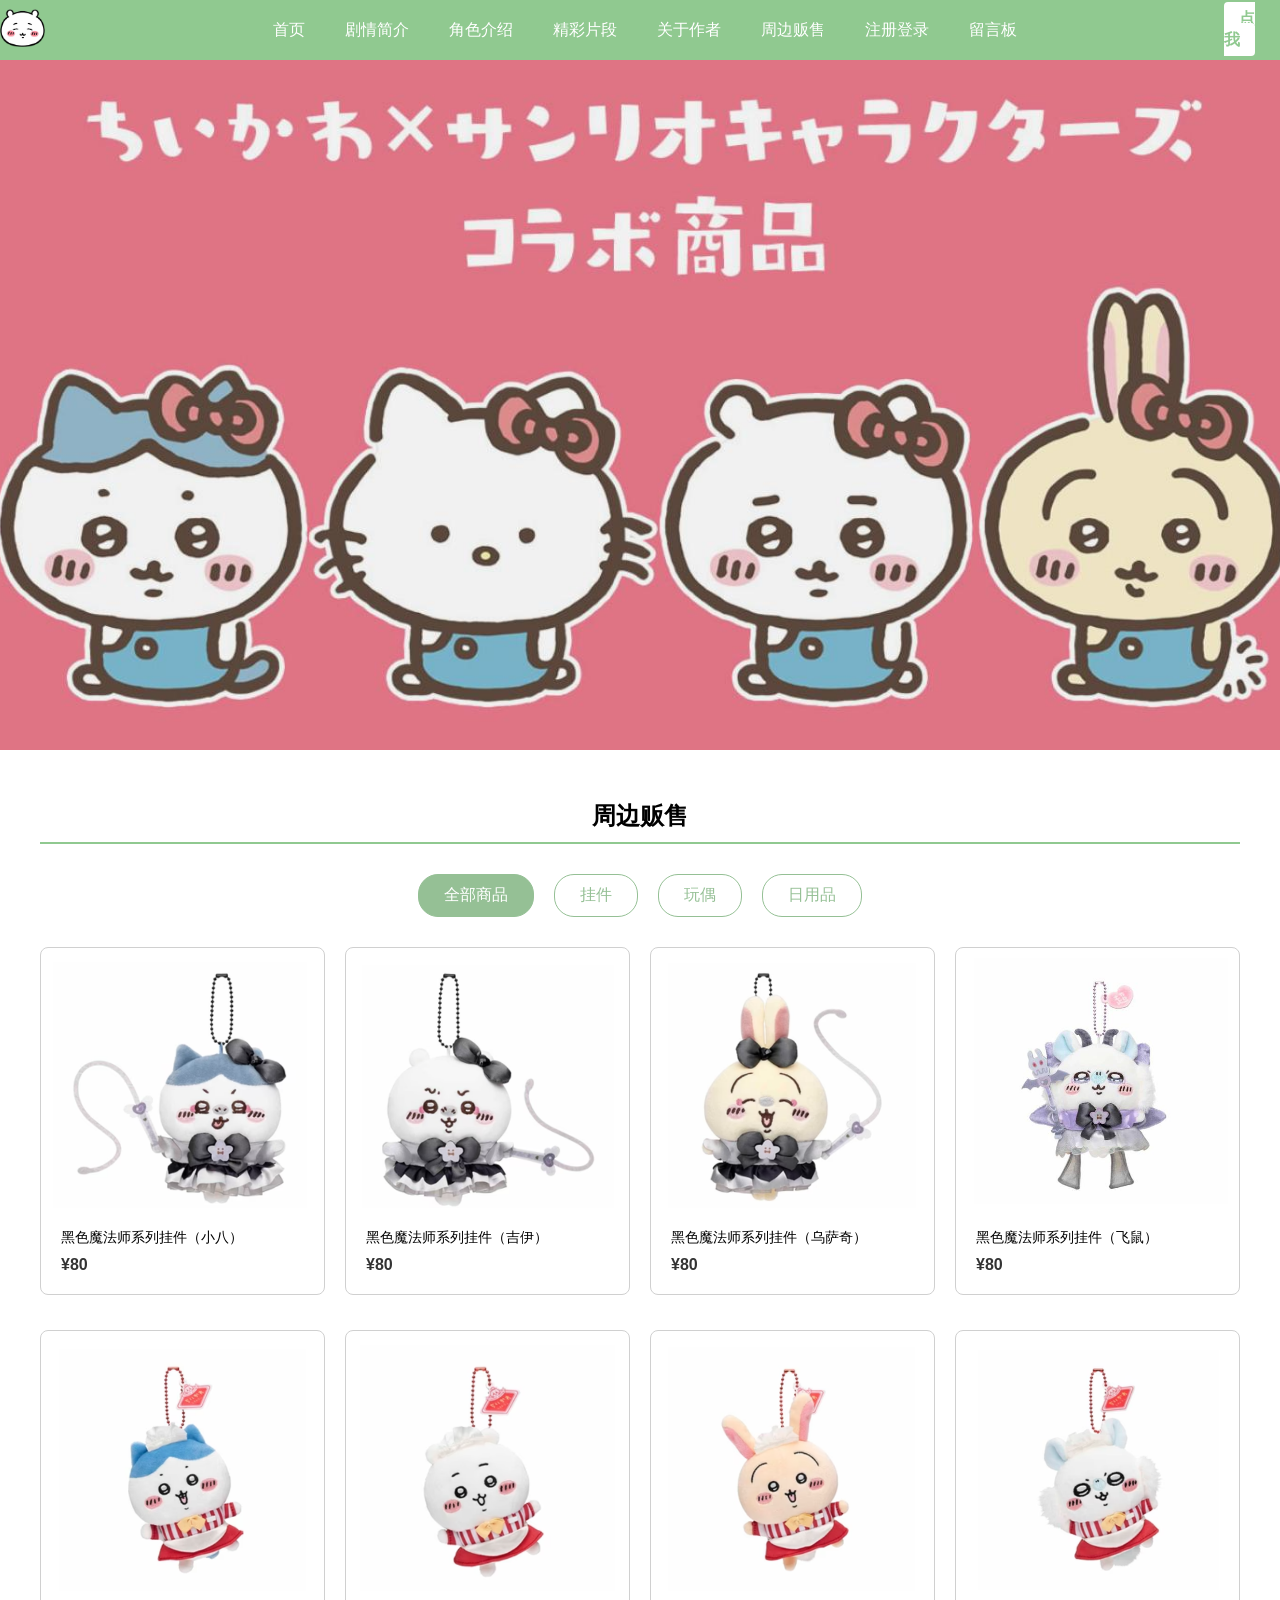
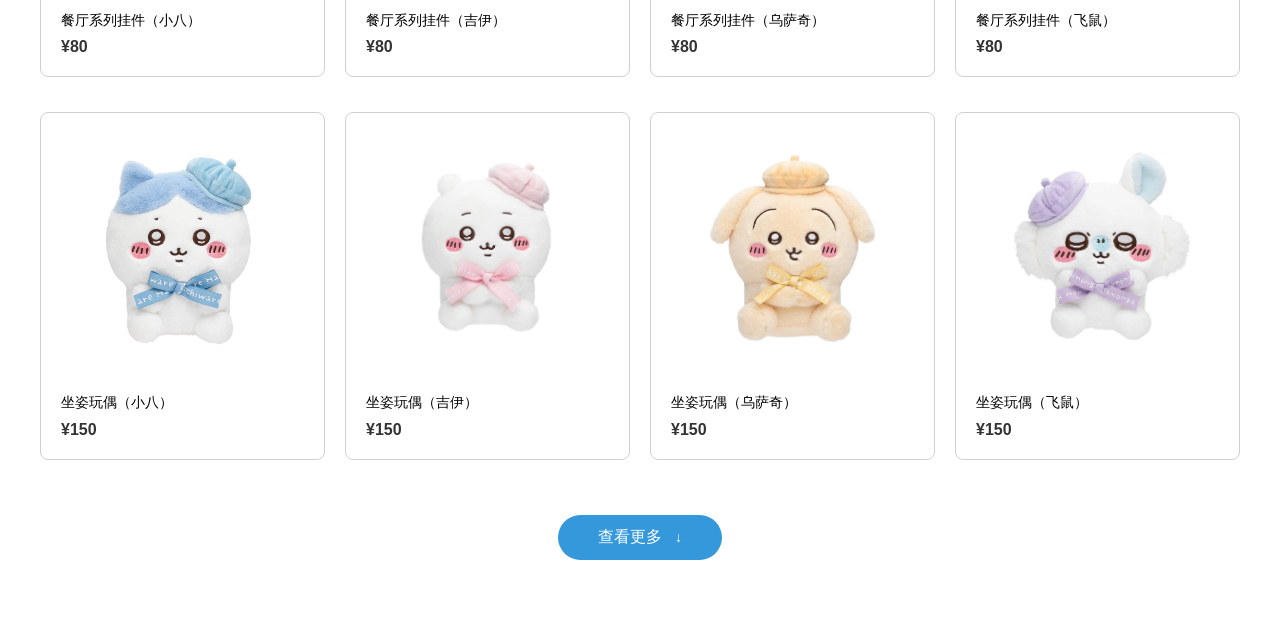
<file: 周边贩售.html>
<!DOCTYPE html>
<html>
<head>
    <meta charset="UTF-8">
    <title>吉伊卡哇</title>
    <link rel="stylesheet" href="css/周边贩售.css">
    <script src="js/周边贩售.js"></script>
</head>
<body>
    <!-- 轮播图 -->
    <div class="slider-container">
        <div class="slider">
            <div class="slide active">
                <img src="images/shopping.jpg" alt="轮播图1">
            </div>
            <div class="slide">
            </div>
            <div class="slide">
            </div>
        </div>
            <span class="slider-dot"></span>
        </div>
    </div>

    <!-- 导航栏 -->
<nav class="nav-bar">
    <div class="nav-logo">
        <a href="index.html">
            <img src="images/logo.png" alt="logo" class="logo-img">
        </a>
    </div>
    <div class="nav-items">
        <a href="index.html" class="nav-item">首页</a>
        <a href="剧情简介.html" class="nav-item">剧情简介</a>
        <a href="角色介绍.html" class="nav-item">角色介绍</a>
        <a href="精彩片段.html" class="nav-item">精彩片段</a>
        <a href="关于作者.html" class="nav-item">关于作者</a>
        <a href="周边贩售.html" class="nav-item">周边贩售</a>
        <a href="注册登录.html" class="nav-item">注册登录</a>
        <a href="留言板.html" class="nav-item">留言板</a>
    </div>
    <div class="nav-button">
        <a href="特效.html" class="special-btn">点我</a>
    </div>
</nav>
    
<div class="recommended">
    <h2 class="title">
        <div class="en-text">周边贩售</div>
    </h2>
    
    <div class="category-tabs">
        <button class="tab-button active" data-category="all">全部商品</button>
        <button class="tab-button" data-category="charm">挂件</button>
        <button class="tab-button" data-category="plush">玩偶</button>
        <button class="tab-button" data-category="daily">日用品</button>
    </div>

   <div class="items-grid" id="itemsGrid">
        <!-- 第一行商品 -->
        <div class="item-card" data-category="charm">
            <div class="item-image">
                <img src="images/plush-1.jpg" alt="吉伊黑装玩偶">
            </div>
            <div class="item-info">
                <div class="item-name">黑色魔法师系列挂件（小八）</div>
                <div class="item-price">¥80</div>
            </div>
        </div>

        <div class="item-card" data-category="charm">
            <div class="item-image">
                <img src="images/plush-2.jpg" alt="吉伊红装玩偶">
            </div>
            <div class="item-info">
                <div class="item-name">黑色魔法师系列挂件（吉伊）</div>
                <div class="item-price">¥80</div>
            </div>
        </div>

        <div class="item-card" data-category="charm">
            <div class="item-image">
                <img src="images/plush-3.jpg" alt="小八黑装玩偶">
            </div>
            <div class="item-info">
                <div class="item-name">黑色魔法师系列挂件（乌萨奇）</div>
                <div class="item-price">¥80</div>
            </div>
        </div>

        <div class="item-card" data-category="charm">
            <div class="item-image">
                <img src="images/plush-4.jpg" alt="吉伊黑装玩偶">
            </div>
            <div class="item-info">
                <div class="item-name">黑色魔法师系列挂件（飞鼠）</div>
                <div class="item-price">¥80</div>
            </div>
        </div>

        <!-- 第二行商品 -->
        <div class="item-card" data-category="charm">
            <div class="item-image">
                <img src="images/plush-5.jpg" alt="吉伊寿司玩偶">
            </div>
            <div class="item-info">
                <div class="item-name">餐厅系列挂件（小八）</div>
                <div class="item-price">¥80</div>
            </div>
        </div>

        <div class="item-card" data-category="charm">
            <div class="item-image">
                <img src="images/plush-6.jpg" alt="吉伊迷你玩偶">
            </div>
            <div class="item-info">
                <div class="item-name">餐厅系列挂件（吉伊）</div>
                <div class="item-price">¥80</div>
            </div>
        </div>

        <div class="item-card" data-category="charm">
            <div class="item-image">
                <img src="images/plush-7.jpg" alt="小八玩偶">
            </div>
            <div class="item-info">
                <div class="item-name">餐厅系列挂件（乌萨奇）</div>
                <div class="item-price">¥80</div>
            </div>
        </div>

        <div class="item-card" data-category="charm">
            <div class="item-image">
                <img src="images/plush-8.jpg" alt="吉伊舞蹈玩偶">
            </div>
            <div class="item-info">
                <div class="item-name">餐厅系列挂件（飞鼠）</div>
                <div class="item-price">¥80</div>
            </div>
        </div>

 <!-- 额外的商品卡片 (默认隐藏) -->
        <div class="item-card hidden" data-category="plush">
            <div class="item-image">
                <img src="images/plush-9.jpg" alt="新商品1">
            </div>
            <div class="item-info">
                <div class="item-name">坐姿玩偶（小八）</div>
                <div class="item-price">¥150</div>
            </div>
        </div>
        
        <div class="item-card hidden" data-category="plush">
            <div class="item-image">
                <img src="images/plush-10.jpg" alt="新商品1">
            </div>
            <div class="item-info">
                <div class="item-name">坐姿玩偶（吉伊）</div>
                <div class="item-price">¥150</div>
            </div>
        </div>

        <div class="item-card hidden" data-category="plush">
            <div class="item-image">
                <img src="images/plush-11.jpg" alt="新商品1">
            </div>
            <div class="item-info">
                <div class="item-name">坐姿玩偶（乌萨奇）</div>
                <div class="item-price">¥150</div>
            </div>
        </div>

        <div class="item-card hidden" data-category="plush">
            <div class="item-image">
                <img src="images/plush-12.jpg" alt="新商品1">
            </div>
            <div class="item-info">
                <div class="item-name">坐姿玩偶（飞鼠）</div>
                <div class="item-price">¥150</div>
            </div>
        </div>

        <div class="item-card hidden" data-category="plush">
            <div class="item-image">
                <img src="images/plush-13.jpg" alt="新商品1">
            </div>
            <div class="item-info">
                <div class="item-name">站姿玩偶（水獭）</div>
                <div class="item-price">¥150</div>
            </div>
        </div>

        <div class="item-card hidden" data-category="plush">
            <div class="item-image">
                <img src="images/plush-14.jpg" alt="新商品1">
            </div>
            <div class="item-info">
                <div class="item-name">圣诞坐姿玩偶（小八）</div>
                <div class="item-price">¥200</div>
            </div>
        </div>

        <div class="item-card hidden" data-category="plush">
            <div class="item-image">
                <img src="images/plush-15.jpg" alt="新商品1">
            </div>
            <div class="item-info">
                <div class="item-name">圣诞坐姿玩偶（吉伊）</div>
                <div class="item-price">¥200</div>
            </div>
        </div>

        <div class="item-card hidden" data-category="plush">
            <div class="item-image">
                <img src="images/plush-16.jpg" alt="新商品1">
            </div>
            <div class="item-info">
                <div class="item-name">圣诞坐姿玩偶（乌萨奇）</div>
                <div class="item-price">¥200</div>
            </div>
        </div>

        <div class="item-card hidden" data-category="daily">
            <div class="item-image">
                <img src="images/plush-17.jpg" alt="新商品1">
            </div>
            <div class="item-info">
                <div class="item-name">木夹</div>
                <div class="item-price">¥20</div>
            </div>
        </div>

        <div class="item-card hidden" data-category="daily">
            <div class="item-image">
                <img src="images/plush-18.jpg" alt="新商品1">
            </div>
            <div class="item-info">
                <div class="item-name">饭盒</div>
                <div class="item-price">¥40</div>
            </div>
        </div>

        <div class="item-card hidden" data-category="daily">
            <div class="item-image">
                <img src="images/plush-19.jpg" alt="新商品1">
            </div>
            <div class="item-info">
                <div class="item-name">钥匙扣</div>
                <div class="item-price">¥30</div>
            </div>
        </div>

        <div class="item-card hidden" data-category="daily">
            <div class="item-image">
                <img src="images/plush-20.jpg" alt="新商品1">
            </div>
            <div class="item-info">
                <div class="item-name">贴纸</div>
                <div class="item-price">¥10</div>
            </div>
        </div>

        <div class="item-card hidden" data-category="daily">
            <div class="item-image">
                <img src="images/plush-21.jpg" alt="新商品1">
            </div>
            <div class="item-info">
                <div class="item-name">便签本</div>
                <div class="item-price">¥20</div>
            </div>
        </div>

        <div class="item-card hidden" data-category="daily">
            <div class="item-image">
                <img src="images/plush-22.jpg" alt="新商品1">
            </div>
            <div class="item-info">
                <div class="item-name">餐具</div>
                <div class="item-price">¥30</div>
            </div>
        </div>

        <div class="item-card hidden" data-category="daily">
            <div class="item-image">
                <img src="images/plush-23.jpg" alt="新商品1">
            </div>
            <div class="item-info">
                <div class="item-name">杯垫</div>
                <div class="item-price">¥10</div>
            </div>
        </div>

        <div class="item-card hidden" data-category="daily">
            <div class="item-image">
                <img src="images/plush-24.jpg" alt="新商品1">
            </div>
            <div class="item-info">
                <div class="item-name">UNO联名卡牌</div>
                <div class="item-price">¥50</div>
            </div>
        </div>
        <!-- 可以继续添加更多隐藏的商品卡片 -->
    </div>

<!-- 修改按钮部分 -->
<div class="button-container">
    <button id="loadMoreBtn" class="action-button" onclick="loadMore()">
        <span class="button-text">查看更多</span>
        <span class="icon">↓</span>
    </button>
    <button id="collapseBtn" class="action-button hidden" onclick="collapseItems()">
        <span class="button-text">收起</span>
        <span class="icon">↑</span>
    </button>
</div>
</body>
</html>
</file>
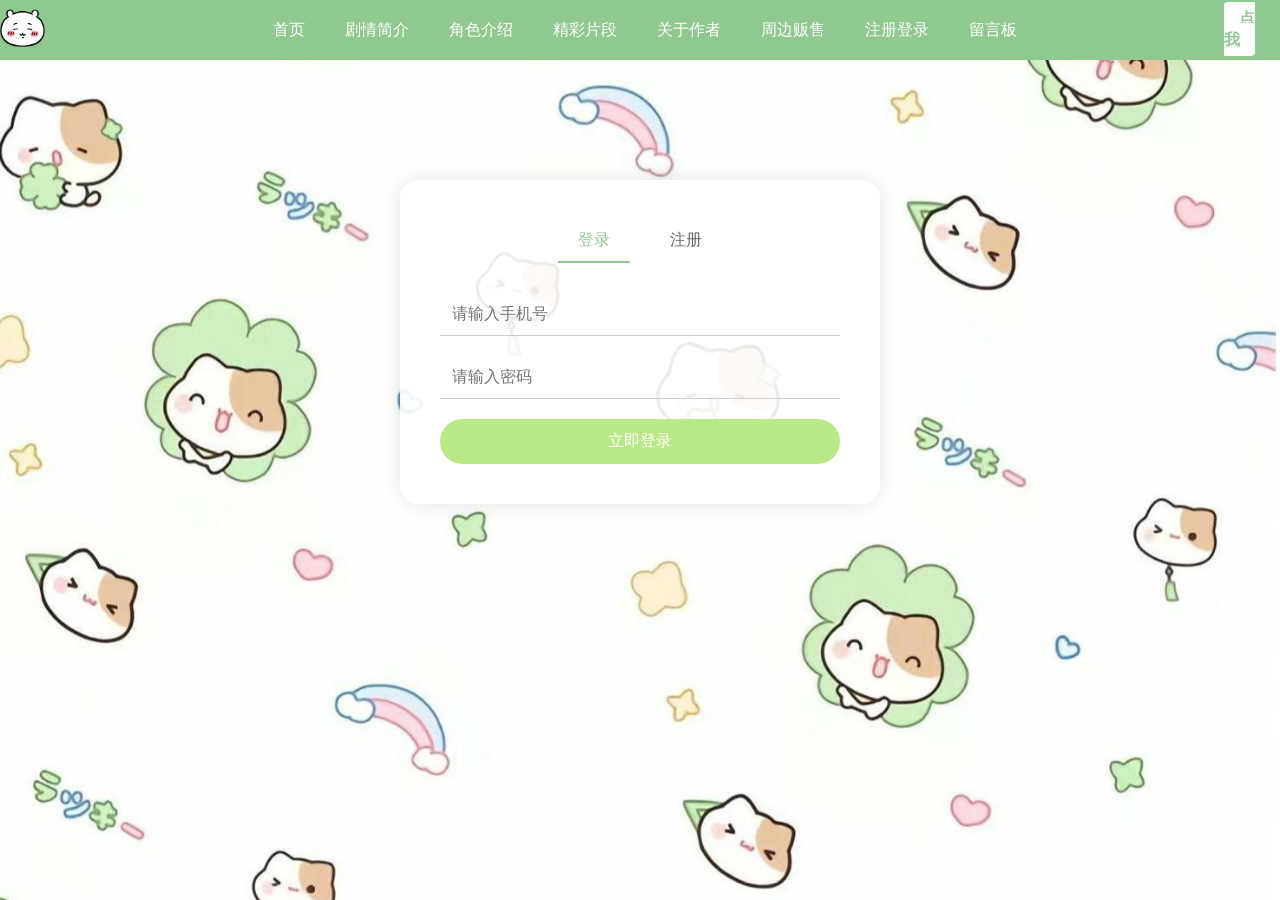
<file: 注册登录.html>
<!DOCTYPE html>
<html>
<head>
    <meta charset="UTF-8">
    <title>吉伊卡哇</title>
    <link rel="stylesheet" href="css/注册登录.css">
    <script src="js/注册登录.js"></script>
</head>
<body>

    <!-- 导航栏 -->
<nav class="nav-bar">
    <div class="nav-logo">
        <a href="index.html">
            <img src="images/logo.png" alt="logo" class="logo-img">
        </a>
    </div>
    <div class="nav-items">
        <a href="index.html" class="nav-item">首页</a>
        <a href="剧情简介.html" class="nav-item">剧情简介</a>
        <a href="角色介绍.html" class="nav-item">角色介绍</a>
        <a href="精彩片段.html" class="nav-item">精彩片段</a>
        <a href="关于作者.html" class="nav-item">关于作者</a>
        <a href="周边贩售.html" class="nav-item">周边贩售</a>
        <a href="注册登录.html" class="nav-item">注册登录</a>
        <a href="留言板.html" class="nav-item">留言板</a>
    </div>
    <div class="nav-button">
        <a href="特效.html" class="special-btn">点我</a>
    </div>
</nav>

<div style="
    position: fixed;
    top: 0;
    left: 0;
    width: 100%;
    height: 100%;
    background-image: url('images/bg.jpg');
    background-size: cover;
    background-position: center;
    background-repeat: no-repeat;
    z-index: -1;">
</div>

<div class="login-container">
    <div class="background-selector">
        <div class="bg-option active" data-bg="images/background.jpg"></div>
    </div>

    <div class="tab-container">
        <div class="tab" id="loginTab">登录</div>
        <div class="tab" id="registerTab">注册</div>
    </div>

    <form id="loginForm">
        <div class="form-group">
            <input type="text" placeholder="请输入手机号">
        </div>
        <div class="form-group">
            <input type="password" placeholder="请输入密码">
        </div>
        <button type="submit" class="submit-btn">立即登录</button>
    </form>

    <form id="registerForm" style="display: none;">
        <div class="form-group">
            <input type="text" placeholder="请输入手机号">
            <button type="button" class="verify-btn" id="verifyBtn">
			    <span class="btn-text">获取验证码</span>
                <span class="countdown" style="display: none;"></span>
            </button>
        </div>
        <div class="form-group">
            <input type="text" placeholder="请输入验证码">
        </div>
        <div class="form-group">
            <input type="password" placeholder="请输入密码">
        </div>
        <div class="form-group">
            <input type="password" placeholder="请确认密码">
        </div>
        <button type="submit" class="submit-btn">立即注册</button>
    </form>
    </div>
</div>
</body>
</html>
</file>
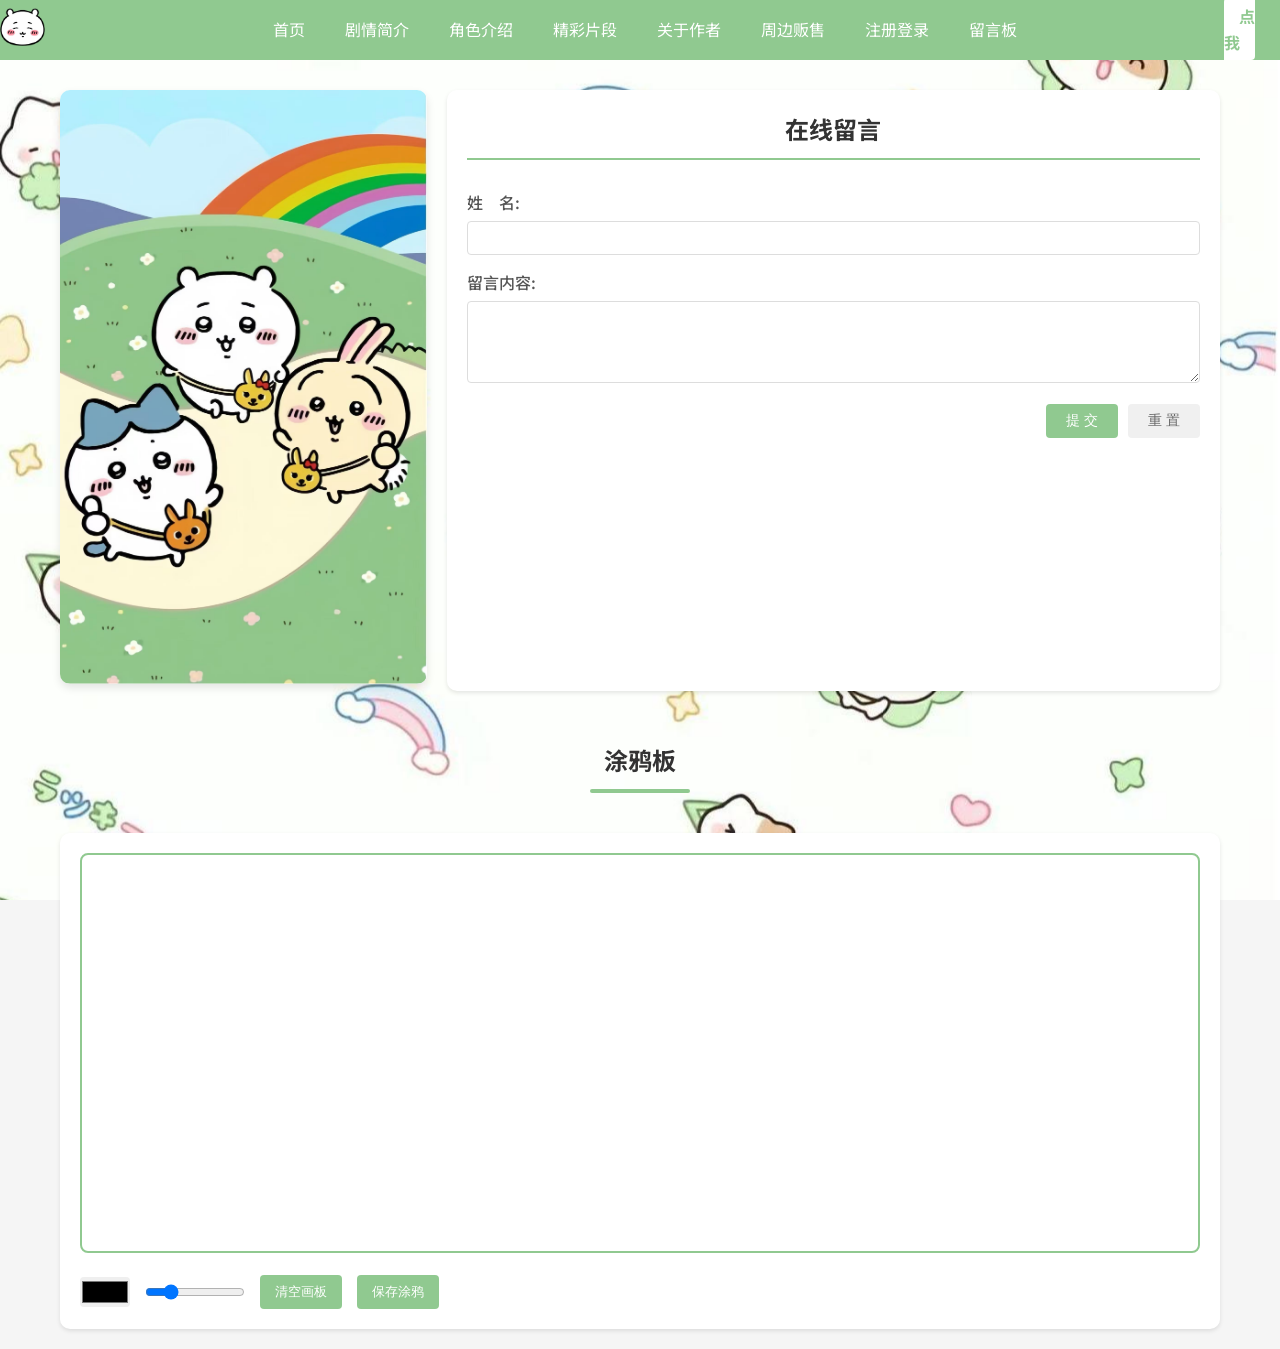
<file: 留言板.html>
<!DOCTYPE html>
<html>
<head>
    <meta charset="UTF-8">
    <meta name="viewport" content="width=device-width, initial-scale=1.0">
    <title>吉伊卡哇</title>
    <link rel="stylesheet" href="css/留言板.css">
    <script src="js/留言板.js"></script>
    <link href="https://fonts.googleapis.com/css2?family=Noto+Sans+SC:wght@400;500;700&display=swap" rel="stylesheet">
</head>
<body>

    <!-- 导航栏 -->
<nav class="nav-bar">
    <div class="nav-logo">
        <a href="index.html">
            <img src="images/logo.png" alt="logo" class="logo-img">
        </a>
    </div>
    <div class="nav-items">
        <a href="index.html" class="nav-item">首页</a>
        <a href="剧情简介.html" class="nav-item">剧情简介</a>
        <a href="角色介绍.html" class="nav-item">角色介绍</a>
        <a href="精彩片段.html" class="nav-item">精彩片段</a>
        <a href="关于作者.html" class="nav-item">关于作者</a>
        <a href="周边贩售.html" class="nav-item">周边贩售</a>
        <a href="注册登录.html" class="nav-item">注册登录</a>
        <a href="留言板.html" class="nav-item">留言板</a>
    </div>
    <div class="nav-button">
        <a href="特效.html" class="special-btn">点我</a>
    </div>
</nav>

<div style="
    position: fixed;
    top: 0;
    left: 0;
    width: 100%;
    height: 100%;
    background-image: url('images/bg.jpg');
    background-size: cover;
    background-position: center;
    background-repeat: no-repeat;
    z-index: -1;">
</div>

<div class="page-container">
    <!-- 左侧海报部分 -->
    <div class="poster-section">
        <img src="images/海报.jpg" alt="温馨海报" class="poster-image">
    </div>

    <!-- 右侧留言板部分 -->
    <div class="container">
        <h1 class="title">在线留言</h1>
        
        <div class="message-board">
            <!-- 留言列表 -->
            <div id="messageList" class="messages">
                <!-- 留言将通过 JavaScript 动态添加 -->
            </div>

            <!-- 留言表单 -->
            <form class="message-form" id="messageForm" onsubmit="submitMessage(event)">
                <div class="form-group">
                    <label for="name">姓　名:</label>
                    <input type="text" id="name" name="name" required>
                </div>

                <div class="form-group">
                    <label for="content">留言内容:</label>
                    <textarea id="content" name="content" rows="4" required></textarea>
                </div>

                <div class="button-group">
                    <button type="submit" class="submit-btn">提 交</button>
                    <button type="reset" class="reset-btn">重 置</button>
                </div>
            </form>
        </div>
    </div>

<div class="section-title">涂鸦板</div>
<div class="drawing-board-container">
    <canvas id="drawingBoard"></canvas>
    <div class="drawing-tools">
        <input type="color" id="colorPicker" value="#000000">
        <input type="range" id="brushSize" min="1" max="20" value="5">
        <button id="clearCanvas" class="tool-btn">清空画板</button>
        <button id="saveCanvas" class="tool-btn">保存涂鸦</button>
    </div>
</div>
</body>
</html>
</file>
<file: css/周边贩售.css>
/* ������ʽ */
body {
    margin: 0;
    padding: 0;
    font-family: Arial, sans-serif;
}

/* ��������ʽ */
.nav-bar {
    position: fixed;
    top: 0;
    left: 0;
    right: 0;
    width: 100%;
    height: 60px;  /* �̶��������߶� */
    background-color: #90c990;
    z-index: 1000;
    display: flex;  /* ʹ��flex���� */
    justify-content: center;  /* ˮƽ���� */
    align-items: center;  /* ��ֱ���� */
}

.nav-logo {
    height: 50px;  /* ����logo�����߶� */
    width: 50px;   /* ����logo�������� */
    margin-right: 20px;  /* �뵼����Ŀ���ּ�� */
    display: flex;
    align-items: center;
}

/* logoͼƬ��ʽ */
.logo-img {
    height: 100%;  /* ��������߶� */
    width: 100%;   /* ����������� */
    object-fit: contain;  /* ����ͼƬ���� */
}

/* ������Ŀ���� */
.nav-items {
    display: flex;
    justify-content: center;
    align-items: center;
    height: 100%;
    max-width: 1200px;  /* ���������� */
    width: 100%;
}
/* ������Ŀ��ʽ */
.nav-item {
    color: #fff;
    text-decoration: none;
    padding: 0 20px;
    height: 100%;
    display: flex;
    align-items: center;
    justify-content: center;
    font-size: 16px;
    transition: background-color 0.3s;
}

.nav-item:hover {
    background-color: rgba(255, 255, 255, 0.1);
}

.special-btn {
    padding: 8px 15px;
    background-color: white;
    color: #90c990;
    border: none;
    border-radius: 4px;
    text-decoration: none;
    font-weight: bold;
    cursor: pointer;
    transition: background-color 0.3s, transform 0.3s;
}

.special-btn:hover {
    background-color: #f0f0f0;
    transform: scale(1.05);
}

/* Ϊ�˷�ֹ���ݱ��̶��������ڵ��������������������ϱ߾� */
.main-content {
    margin-top: 60px;  /* ���ݵ������߶ȵ�����������Ҫ����������ֵ */
    padding-top: 20px;
}

/* �ֲ�ͼ��ʽ */
.slider-container {
    width: 100%;
    height: 700px;
    position: relative;
    overflow: hidden;
	margin-top: 50px;
}

.slider {
    width: 100%;
    height: 100%;
    position: relative;
}

.slide {
    position: absolute;
    width: 100%;
    height: 100%;
    opacity: 0;
    transition: opacity 0.5s ease-in-out;
}

.slide.active {
    opacity: 1;
}

.slide img {
    width: 100%;
    height: 100%;
    object-fit: cover;
}

/* �ֲ�ͼ���ư�ť */
.slider-buttons {
    position: absolute;
    bottom: 20px;
    left: 50%;
    transform: translateX(-50%);
    z-index: 10;
}

.slider-dot {
    width: 12px;
    height: 12px;
    border-radius: 50%;
    background: rgba(255, 255, 255, 0.5);
    margin: 0 5px;
    cursor: pointer;
    display: inline-block;
}

.slider-dot.active {
    background: #fff;
}

/* ��ͷ��ť��ʽ */
.slider-arrow {
    position: absolute;
    top: 50%;
    transform: translateY(-50%);
    width: 40px;
    height: 40px;
    background-color: rgba(0, 0, 0, 0.3);
    color: white;
    font-size: 24px;
    display: flex;
    align-items: center;
    justify-content: center;
    cursor: pointer;
    z-index: 10;
    border-radius: 50%;
    transition: all 0.3s ease;
}

.slider-arrow:hover {
    background-color: rgba(0, 0, 0, 0.6);
}

.slider-arrow.prev {
    left: 20px;
}

.slider-arrow.next {
    right: 20px;
}

/* ��С��Ļ�����ؼ�ͷ */
@media (max-width: 768px) {
    .slider-arrow {
        display: none;
    }
}

/* ����������ʽ */
.content {
    width: 80%;
    padding: 20px 0;
}
.recommended {
	max-width: 1200px;
    margin: 0 auto;
    padding: 40px 20px;
}

.title {
    text-align: center;
    margin-bottom: 40px;
    border-bottom: 2px solid #90c990;
    padding: 10px 0;
    margin: 0px 0;
}

.en-text {
    font-size: 24px;
    font-weight: bold;
}

.items-grid {
    display: grid;
    grid-template-columns: repeat(auto-fill, minmax(250px, 1fr));
    gap: 20px;
    margin-bottom: 40px;
}

/* �޸���Ʒ��Ƭ����ʽ */
.item-card {
    border: 1px solid #d0d0d0;  /* ���Ӻ�ɫϸ�߿� */
    border-radius: 8px;      /* ����Բ�� */
    padding: 10px;
    transition: transform 0.2s, box-shadow 0.2s;
    background-color: #fff;  /* ȷ������Ϊ��ɫ */
    margin-bottom: 15px;     /* ���ӵײ���� */
}

/* ��ͣЧ�� */
.item-card:hover {
    transform: translateY(-5px);
    box-shadow: 0 4px 10px rgba(0,0,0,0.2);  /* ������ӰЧ�� */
}

/* ȷ��ͼƬ���ᳬ����Ƭ�߿� */
.item-image img {
    width: 100%;
    height: auto;
    border-radius: 4px;
    display: block;  /* ����ͼƬ�ײ����ܵĿ�϶ */
}

.item-image {
    width: 100%;
    height: 250px;  /* ���ù̶��߶� */
    margin-bottom: 10px;
    overflow: hidden;  /* ��ֹͼƬ��� */
}

.item-info {
    padding: 10px;
}

.item-name {
    font-size: 14px;
    margin-bottom: 8px;
    line-height: 1.4;
}

.item-price {
    font-size: 16px;
    font-weight: bold;
    color: #333;
}

/* ����ѡ���ʽ */
.category-tabs {
    display: flex;
    justify-content: center;
    gap: 20px;
    margin: 30px 0;
}

.tab-button {
    padding: 10px 25px;
    border: 1px solid #95c095;
    background: white;
    color: #95c095;
    border-radius: 20px;
    cursor: pointer;
    transition: all 0.3s ease;
    font-size: 16px;
}

.tab-button:hover {
    background: #e8f3e8;
}

.tab-button.active {
    background: #95c095;
    color: white;
}

/* ��Ʒ��Ƭ���ɶ��� */
.item-card {
    transition: opacity 0.3s ease, transform 0.3s ease;
}

.item-card.hidden {
    display: none;
}

.item-card.fade {
    opacity: 0;
    transform: translateY(20px);
}

/* �滻ԭ���� more-button �����ʽ */
.button-container {
    text-align: center;
    margin: 30px 0;
}

.action-button {
    background-color: #3498db;
    color: white;
    border: none;
    padding: 12px 40px;
    border-radius: 25px;
    font-size: 16px;
    cursor: pointer;
    transition: all 0.3s ease;
    display: flex;
    align-items: center;
    justify-content: center;
    margin: 0 auto;
}

.action-button:hover {
    background-color: #2980b9;
}

.action-button .icon {
    margin-left: 8px;
    font-size: 14px;
}

.button-text {
    margin-right: 5px;
}

.hidden {
    display: none;
}

/* ���𶯻� */
.fade-out {
    animation: fadeOut 0.5s ease-out;
}

@keyframes fadeOut {
    from {
        opacity: 1;
        transform: translateY(0);
    }
    to {
        opacity: 0;
        transform: translateY(20px);
    }
}

/* չ������ */
.fade-in {
    animation: fadeIn 0.5s ease-in;
}

@keyframes fadeIn {
    from {
        opacity: 0;
        transform: translateY(20px);
    }
    to {
        opacity: 1;
        transform: translateY(0);
    }
}

/* �����е�CSS������������ʽ */
.hidden {
    display: none;
}

.fade-in {
    animation: fadeIn 0.5s ease-in;
}

@keyframes fadeIn {
    from {
        opacity: 0;
        transform: translateY(20px);
    }
    to {
        opacity: 1;
        transform: translateY(0);
    }
}

/* ��û�и�����Ʒʱ�����ذ�ť */
.more-button.hidden {
    display: none;
}
</file>
<file: css/注册登录.css>
/* ������ʽ */
body {
    margin: 0;
    padding: 0;
    font-family: Arial, sans-serif;
    min-height: 100vh;
    display: flex;
    flex-direction: column;
    background-color: #e8f4e8;  /* ��������ɫ��Ϊ���� */
    background-repeat: no-repeat;  /* ���ظ� */
    background-size: cover;        /* ������������ */
    background-position: center;   /* ������ʾ */
    background-attachment: fixed;  /* �̶�����������ʱ���� */
    min-height: 100vh;
}

/* ��������ʽ */
.nav-bar {
    position: fixed;
    top: 0;
    left: 0;
    right: 0;
    width: 100%;
    height: 60px;  /* �̶��������߶� */
    background-color: #90c990;
    z-index: 1000;
    display: flex;  /* ʹ��flex���� */
    justify-content: center;  /* ˮƽ���� */
    align-items: center;  /* ��ֱ���� */
}

.nav-logo {
    height: 50px;  /* ����logo�����߶� */
    width: 50px;   /* ����logo�������� */
    margin-right: 20px;  /* �뵼����Ŀ���ּ�� */
    display: flex;
    align-items: center;
}

/* logoͼƬ��ʽ */
.logo-img {
    height: 100%;  /* ��������߶� */
    width: 100%;   /* ����������� */
    object-fit: contain;  /* ����ͼƬ���� */
}

/* ������Ŀ���� */
.nav-items {
    display: flex;
    justify-content: center;
    align-items: center;
    height: 100%;
    max-width: 1200px;  /* ���������� */
    width: 100%;
}
/* ������Ŀ��ʽ */
.nav-item {
    color: #fff;
    text-decoration: none;
    padding: 0 20px;
    height: 100%;
    display: flex;
    align-items: center;
    justify-content: center;
    font-size: 16px;
    transition: background-color 0.3s;
}

.nav-item:hover {
    background-color: rgba(255, 255, 255, 0.1);
}

.special-btn {
    padding: 8px 15px;
    background-color: white;
    color: #90c990;
    border: none;
    border-radius: 4px;
    text-decoration: none;
    font-weight: bold;
    cursor: pointer;
    transition: background-color 0.3s, transform 0.3s;
}

.special-btn:hover {
    background-color: #f0f0f0;
    transform: scale(1.05);
}

/* Ϊ�˷�ֹ���ݱ��̶��������ڵ��������������������ϱ߾� */
.main-content {
    margin-top: 60px;  /* ���ݵ������߶ȵ�����������Ҫ����������ֵ */
    padding-top: 20px;
}

/* ����������ʽ */
.content {
    width: 80%;
    margin: 0 auto;
    padding: 20px 0;
}

/* ��¼ע�������ʽ */
.login-container {
    background-color: rgba(255, 255, 255, 0.9);
    padding: 40px;
    border-radius: 20px;
    box-shadow: 0 0 20px rgba(0, 0, 0, 0.1);
    width: 100%;
    max-width: 400px;
    position: relative;
    margin: 100px auto;
	top: 80px;
}

.tab-container {
    display: flex;
    justify-content: center;
    margin-bottom: 30px;
}

.tab {
    padding: 10px 20px;
    cursor: pointer;
    color: #666;
    border-bottom: 2px solid transparent;
    margin: 0 10px;
    transition: all 0.3s ease;
}

.tab:hover {
    color: #90c990;
}

.tab.active {
    color: #90c990;
    border-bottom: 2px solid #90c990;
}

.form-group {
    margin-bottom: 20px;
    position: relative;
}

.form-group input {
    width: 100%;
    padding: 12px;
    border: none;
    border-bottom: 1px solid #ccc;
    background: transparent;
    font-size: 16px;
    outline: none;
    box-sizing: border-box;
}

.form-group input:focus {
    border-bottom: 2px solid #90c990;
}

.form-group input[type="text"] {
    padding-right: 100px;
}

/* ��֤�밴ť��ʽ */
.verify-btn {
    position: absolute;
    right: 0;
    top: 50%;
    transform: translateY(-50%);
    padding: 6px 12px;
    background-color: #90c990;
    color: white;
    border: none;
    border-radius: 15px;
    cursor: pointer;
    font-size: 14px;
    transition: background-color 0.3s;
    min-width: 90px;  /* ������С���� */
    text-align: center;
}

.verify-btn:hover {
    background-color: #7ab07a;
}

.verify-btn.disabled {
    background-color: #ccc;
    cursor: not-allowed;
}

/* ��ť�ı��͵���ʱ��ʽ */
.btn-text, .countdown {
    display: inline-block;
    width: 100%;
    text-align: center;
}

.submit-btn {
    width: 100%;
    padding: 12px;
    background-color: #b8e986;
    border: none;
    border-radius: 25px;
    color: #fff;
    font-size: 16px;
    cursor: pointer;
    transition: background-color 0.3s;
}

.submit-btn:hover {
    background-color: #90c990;
}

.character-container {
    display: flex;
    justify-content: center;
    gap: 10px;
    position: absolute;
    bottom: -60px;
    left: 0;
    right: 0;
}
</file>
<file: css/留言板.css>
/* ������ʽ */
body {
    margin: 0;
    padding: 0;
    font-family: Arial, sans-serif;
    min-height: 100vh;
    display: flex;
    flex-direction: column;
    background-color: #e8f4e8;  /* ��������ɫ��Ϊ���� */
    background-repeat: repeat;  /* ���ظ� */
    background-size: cover;        /* ������������ */
    background-position: center;   /* ������ʾ */
    min-height: 100vh;
}

/* ��������ʽ */
.nav-bar {
    position: fixed;
    top: 0;
    left: 0;
    right: 0;
    width: 100%;
    height: 60px;  /* �̶��������߶� */
    background-color: #90c990;
    z-index: 1000;
    display: flex;  /* ʹ��flex���� */
    justify-content: center;  /* ˮƽ���� */
    align-items: center;  /* ��ֱ���� */
}

.nav-logo {
    height: 50px;  /* ����logo�����߶� */
    width: 50px;   /* ����logo�������� */
    margin-right: 20px;  /* �뵼����Ŀ���ּ�� */
    display: flex;
    align-items: center;
}

/* logoͼƬ��ʽ */
.logo-img {
    height: 100%;  /* ��������߶� */
    width: 100%;   /* ����������� */
    object-fit: contain;  /* ����ͼƬ���� */
}

/* ������Ŀ���� */
.nav-items {
    display: flex;
    justify-content: center;
    align-items: center;
    height: 100%;
    max-width: 1200px;  /* ���������� */
    width: 100%;
}

/* ������Ŀ��ʽ */
.nav-item {
    color: #fff;
    text-decoration: none;
    padding: 0 20px;
    height: 100%;
    display: flex;
    align-items: center;
    justify-content: center;
    font-size: 16px;
    transition: background-color 0.3s;
}

.nav-item:hover {
    background-color: rgba(255, 255, 255, 0.1);
}

.special-btn {
    padding: 6px 15px;
    background-color: white;
    color: #90c990;
    border: none;
    border-radius: 4px;
    text-decoration: none;
    font-weight: bold;
    cursor: pointer;
    transition: background-color 0.3s, transform 0.3s;
}

.special-btn:hover {
    background-color: #f0f0f0;
    transform: scale(1.05);
}

/* Ϊ�˷�ֹ���ݱ��̶��������ڵ��������������������ϱ߾� */
.main-content {
    margin-top: 60px;  /* ���ݵ������߶ȵ�����������Ҫ����������ֵ */
    padding-top: 20px;
}

/* ����������ʽ */
.content {
    width: 80%;
    margin: 0 auto;
    padding: 20px 0;
}

* {
    margin: 0;
    padding: 0;
    box-sizing: border-box;
}

body {
    font-family: 'Noto Sans SC', sans-serif;
    background-color: #f5f5f5;
    color: #333;
    line-height: 1.6;
}

.page-container {
    max-width: 1200px;
    margin: 0 auto;
    padding: 20px;
    display: flex;
    flex-wrap: wrap;
    gap: 20px;
}

/* �������� */
.poster-section {
    flex: 1;
    min-width: 300px;
    margin-top: 70px;
}

.poster-image {
    width: 100%;
    max-width: 400px;
    border-radius: 10px;
    box-shadow: 0 4px 8px rgba(0, 0, 0, 0.1);
}

/* ���԰岿�� */
.container {
    flex: 2;
    min-width: 300px;
    background-color: white;
    padding: 20px;
    border-radius: 10px;
    box-shadow: 0 2px 4px rgba(0, 0, 0, 0.1);
    margin-top: 70px;
}

.title {
    text-align: center;
    margin-bottom: 30px;
    padding-bottom: 10px;
    font-size: 24px;
    border-bottom: 2px solid #90c990;
}

.message-board {
    margin-top: 20px;
}

.messages {
    margin-bottom: 30px;
}

.message {
    background-color: #f8fff8;
    padding: 15px;
    margin-bottom: 15px;
    border-radius: 8px;
    border-left: 4px solid #90c990;
}

.message-header {
    display: flex;
    justify-content: space-between;
    align-items: center;
    margin-bottom: 10px;
    color: #666;
    font-size: 0.9em;
}

.delete-btn {
    background-color: #ff4d4d;
    color: white;
    border: none;
    padding: 5px 10px;
    border-radius: 4px;
    cursor: pointer;
    font-size: 0.8em;
    transition: background-color 0.3s;
}

.delete-btn:hover {
    background-color: #e60000;
}

.form-group {
    margin-bottom: 15px;
}

.form-group label {
    display: block;
    margin-bottom: 5px;
    color: #555;
    font-weight: 500;
}

.form-group input,
.form-group textarea {
    width: 100%;
    padding: 8px 12px;
    border: 1px solid #ddd;
    border-radius: 4px;
    font-size: 14px;
    transition: border-color 0.3s;
}

.form-group input:focus,
.form-group textarea:focus {
    border-color: #90c990;
    outline: none;
}

.button-group {
    display: flex;
    gap: 10px;
    justify-content: flex-end;
}

.submit-btn,
.reset-btn {
    padding: 8px 20px;
    border: none;
    border-radius: 4px;
    cursor: pointer;
    font-size: 14px;
    transition: background-color 0.3s;
}

.submit-btn {
    background-color: #90c990;
    color: white;
}

.reset-btn {
    background-color: #f0f0f0;
    color: #666;
}

.submit-btn:hover {
    background-color: #7ab07a;
}

.reset-btn:hover {
    background-color: #e0e0e0;
}

/* ͼƬǽ���� */
.section-title {
    width: 100%;
    text-align: center;
    font-size: 24px;
    margin: 30px 0 20px;
    font-weight: bold;
    position: relative;
}

.section-title::after {
    content: '';
    display: block;
    width: 100px;
    height: 4px;
    background-color: #90c990;
    margin: 10px auto 0;
    border-radius: 2px;
}

.image-grid {
    width: 100%;
    display: grid;
    grid-template-columns: repeat(auto-fill, minmax(200px, 1fr));
    gap: 15px;
    padding: 20px;
}

.grid-image {
    width: 100%;
    height: 150px;
    object-fit: cover;
    border-radius: 8px;
    cursor: pointer;
    transition: transform 0.3s;
}

.grid-image:hover {
    transform: scale(1.05);
}

/* ͼƬ�鿴�� */
.image-viewer {
    display: none;
    position: fixed;
    top: 0;
    left: 0;
    width: 100%;
    height: 100%;
    background-color: rgba(0, 0, 0, 0.9);
    z-index: 1000;
    justify-content: center;
    align-items: center;
}

.image-viewer img {
    max-width: 90%;
    max-height: 90vh;
    border-radius: 8px;
}

.close-btn {
    position: absolute;
    top: 20px;
    right: 30px;
    color: white;
    font-size: 40px;
    cursor: pointer;
}

/* ��Ӧʽ��� */
@media (max-width: 768px) {
    .page-container {
        flex-direction: column;
    }

    .poster-section {
        text-align: center;
    }

    .image-grid {
        grid-template-columns: repeat(auto-fill, minmax(150px, 1fr));
    }
}

.drawing-board-container {
    width: 100%;
    padding: 20px;
    background: white;
    border-radius: 10px;
    box-shadow: 0 2px 4px rgba(0, 0, 0, 0.1);
}

#drawingBoard {
    width: 100%;
    height: 400px;
    border: 2px solid #90c990;
    border-radius: 8px;
    cursor: crosshair;
}

.drawing-tools {
    margin-top: 15px;
    display: flex;
    gap: 15px;
    align-items: center;
}

#colorPicker {
    width: 50px;
    height: 30px;
    padding: 0;
    border: none;
    border-radius: 4px;
    cursor: pointer;
}

#brushSize {
    width: 100px;
}

.tool-btn {
    padding: 8px 15px;
    background-color: #90c990;
    color: white;
    border: none;
    border-radius: 4px;
    cursor: pointer;
    transition: background-color 0.3s;
}

.tool-btn:hover {
    background-color: #7ab07a;
}
</file>
